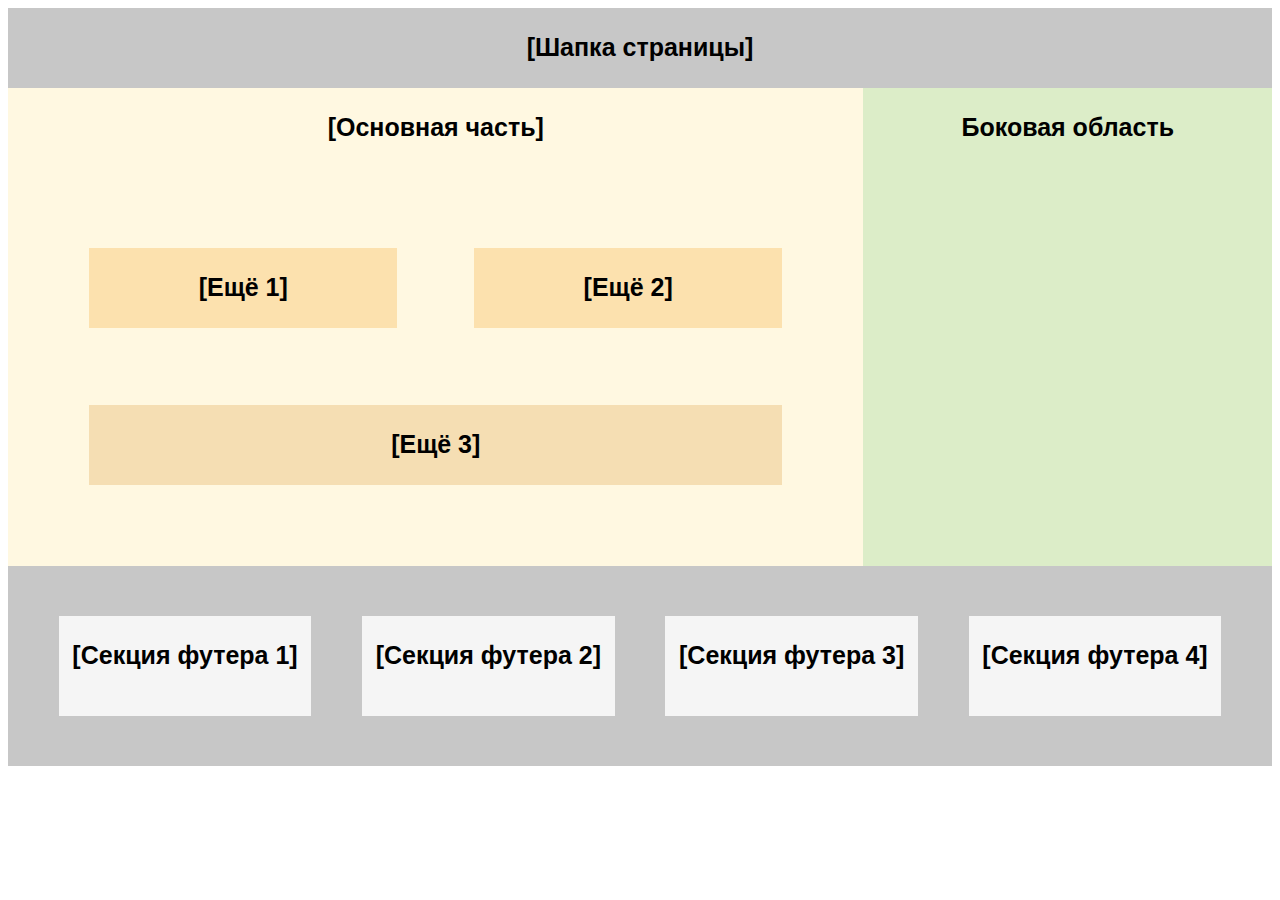
<file: week5_practice.html>
<!DOCTYPE html>
<html lang="en">
<head>
    <meta charset="UTF-8">
    <meta http-equiv="X-UA-Compatible" content="IE=edge">
    <meta name="viewport" content="width=device-width, initial-scale=1.0">
    <title>Document</title>
    <style>
        .flexbox{
            display: flex;
            flex-direction: row;
            flex-wrap: wrap;
            align-items: stretch;
            place-content: center;
            background-color: rgb(199, 199, 199);
            box-sizing: border-box;
            text-align: center;
            font-size: 25px;
            font-weight: bold;
            font-family: Arial, Helvetica, sans-serif
        }
        header {
            flex-basis: 100%;      
            height: 80px;
        }
        .main{
            display: flex;
            place-content: center;
            background-color:#fff8e1;
            flex-flow:column;
            min-height: 400px;
            flex-grow: 3;
        }
        .main_contain{
            place-content: center;
            display: flex;
            flex-flow:row;
            flex-wrap: wrap;
            flex-basis: 100%;
            margin: 5%;
        }
        .main_item_short{
            flex-basis: 40%; 
            background-color:rgb(252, 225, 174);
            height: 80px;
            min-width: 10px;
            margin: 5%;
        }
        .main_item_long{
            flex-basis: 100%;           
            background-color:wheat;
            height: 80px;
            min-width: 20px;
            margin: 5%;
        }
        .right_side{
            background-color: #dcedc8;
            flex-grow: 1;
            min-height: 400px;
        }
        footer{
            display: flex;
            flex-flow:row;
            flex-basis: 100%;
            flex-wrap: wrap;
            place-content: center;
            min-height: 200px;
        }
        .footer_section{
            flex-basis: 20%;
            background-color:whitesmoke;
            min-height: 100px;
            margin: 2%;
        }
        .break {
            flex-basis: 5%;
            height: 0;
        }
    </style>
</head>
<body>
    <div class="flexbox">
        <header><p>[Шапка страницы]</p></header>
        <div class="main"><p>[Основная часть]</p>
            <div class="main_contain">
                <div class="main_item_short"><p>[Ещё 1]</p></div>
                <div class="main_item_short"><p>[Ещё 2]</p></div>
                <div class="main_item_long"><p>[Ещё 3]</p></div>
            </div>
        </div>
        <div class="right_side"><p>Боковая область</p></div>
        <footer>
            <div class="footer_section"><p>[Секция футера 1]</p></div>
            <div class="footer_section"><p>[Секция футера 2]</p></div>
            <div class="footer_section"><p>[Секция футера 3]</p></div>
            <div class="footer_section"><p>[Секция футера 4]</p></div>
        </footer>
    </div>   
</body>
</html>
</file>
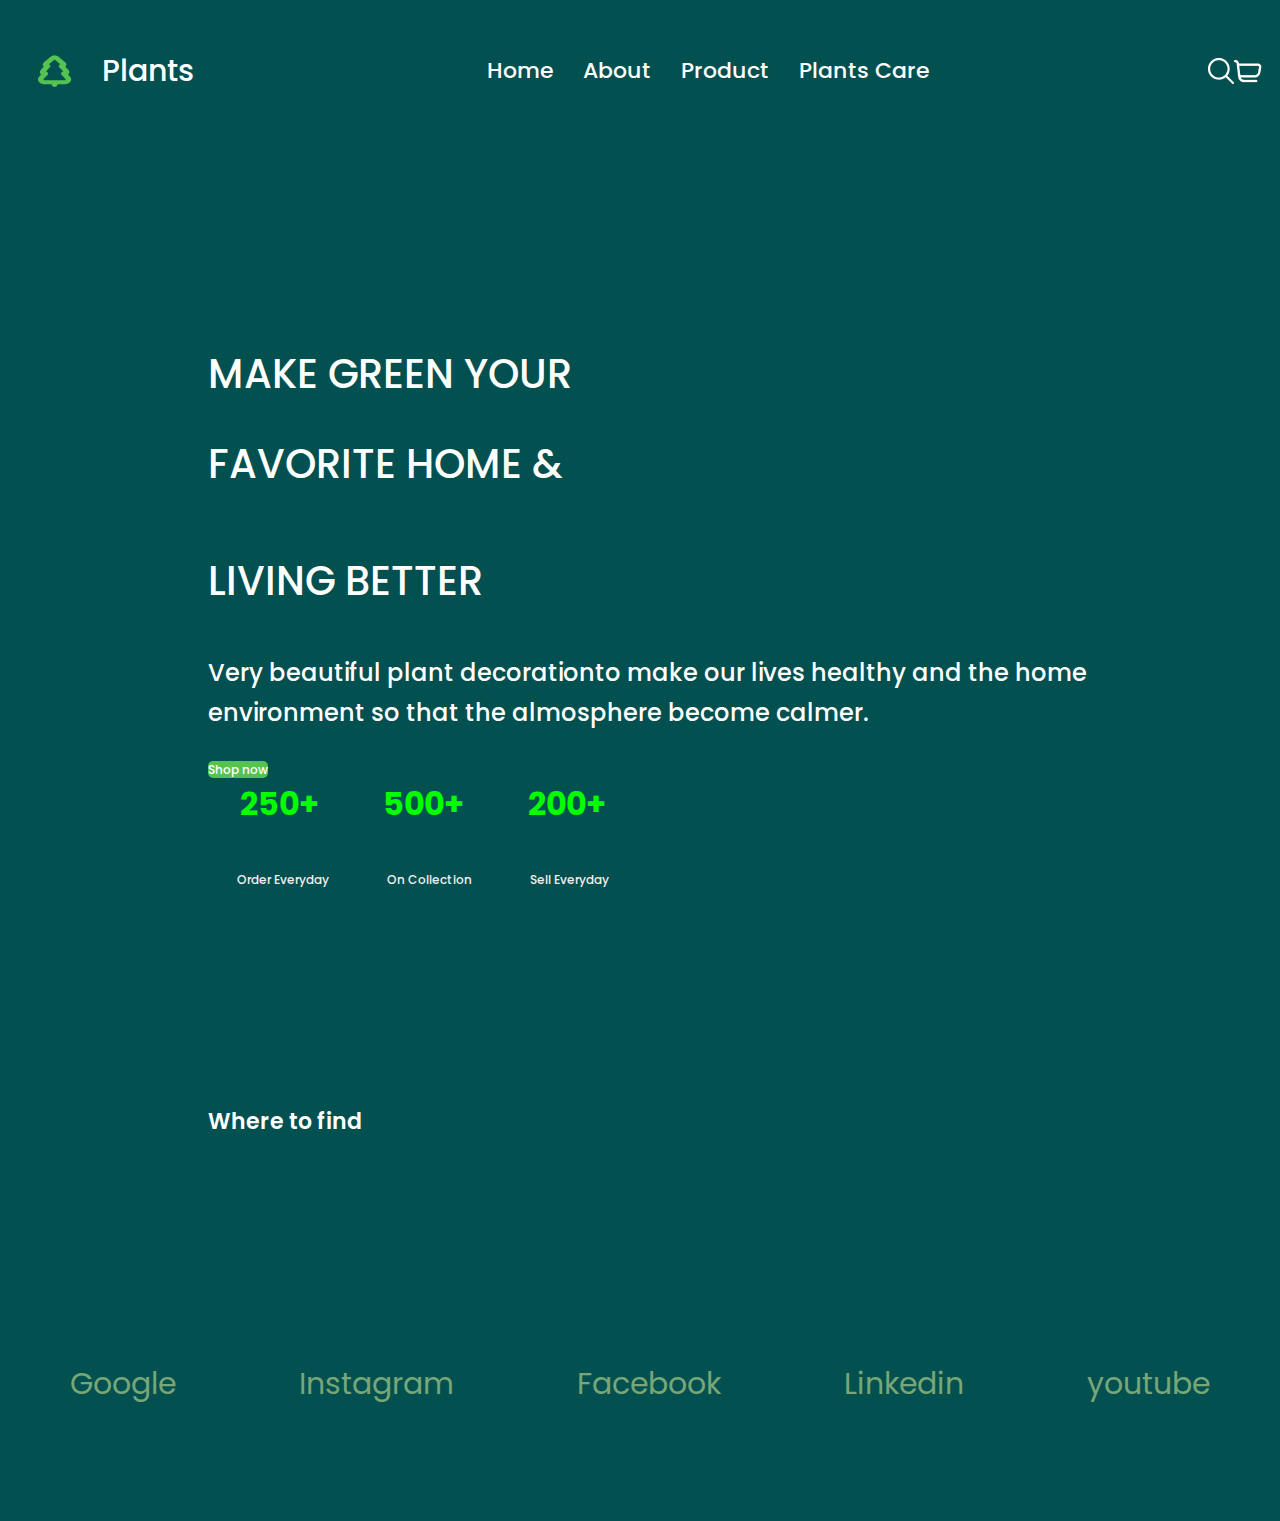
<file: week5/zadanie2/plants/plants.html>
<!DOCTYPE html>
<html lang="ru">
<head>
    <meta charset="UTF-8">
    <meta http-equiv="X-UA-Compatible" content="IE=edge">
    <meta name="viewport" content="width=device-width, initial-scale=1.0">
    <title>plants</title>
    <link rel="stylesheet" href="styles.css">
    <link href="https://fonts.googleapis.com/css2?family=Cormorant+Garamond:wght@300&family=Playfair+Display&family=Poppins:wght@100&family=Raleway:wght@100&family=Roboto+Condensed:wght@300&family=Roboto:wght@100&display=swap" rel="stylesheet">
</head>
<body>
    <div class="flexcontainer">
    <header class="header">
    <div class="header_section">
        <img src="images/logopic.png" alt="logopic" class="logopic">
        <h1 class="logotext">Plants</h1>
    </div>
    <nav class="header_section">
        <a href="#" class="header_nav_link">Home</a>
        <a href="#" class="header_nav_link">About</a>
        <a href="#" class="header_nav_link">Product</a>
        <a href="#" class="header_nav_link">Plants Care</a>
    </nav>
    <div class="header_section">
        <img src="images/magnifying_glass.png" alt="header_icon">
        <img src="images/basket.png" alt="header_icon">
    </div>
    </header>
    <main class="main_section">
        <h1 class="maintitle_large">Make green your <br> favorite home & </h1>
        <h1 class="maintitle_large">Living better </h1>
        <h2 class="mainsubtitle">Very beautiful plant decorationto make our lives healthy and the home environment so that the almosphere become calmer.</h2>
        <div class="main-button">
            <a href="#" class="button">Shop now</a>
        </div>
        <div class="info">
            <span class="main_numbers">250+</span>
            <span class="main_numbers">500+</span>
            <span class="main_numbers">200+</span>
        </div>
        <div class="info">    
            <span class="main_text">Order everyday</span>
            <span class="main_text">On Collection</span>
            <span class="main_text">Sell everyday</span>
        </div>
        <div class="image">
            <img src="images/mainpic.png" alt="flower">
        </div>
    </main>
    <footer>
        <div class="footer_text">Where to find </div>
        <div class="footer_links">
        <a href="#" class="footer_link">Google</a>
        <a href="#" class="footer_link">Instagram</a>
        <a href="#" class="footer_link">Facebook</a>
        <a href="#" class="footer_link">Linkedin</a>
        <a href="#" class="footer_link">youtube</a>
        </div>
    </footer>
    </div>
</body>
</html>
</file>
<file: week5/zadanie2/plants/styles.css>
body{
    background-color: rgb(3, 80, 80);
}
a {
    text-decoration: none;
}

.header{
    display: flex;
    justify-content: space-between;
    box-sizing: border-box;
    padding: 10px;
    color: white;
}

.header_section{
    display: flex;
    justify-content: space-around;
    align-items: center;
    margin: 5px 0 0 5px;
}

.logopic{
    padding: 10px 15px
}

.logotext{
    padding: 10px 15px;
    font-family: 'Poppins';
    font-style: normal;
    font-weight: 500;
    font-size: 30px;
    line-height: 36px;
    text-transform: capitalize;
    color: #FFFFFF;
}

.header_nav_link{
    font-family: 'Poppins';
    font-style: normal;
    font-weight: 500;
    font-size: 22px;
    line-height: 36px;
    text-transform: capitalize;
    padding: 10px 15px;
    color: #FFFFFF;
}
.header_icon{
    margin: 5px;
}

.main_section{
    width: 100%;
    max-width: 960px;
    min-width: 460px;
    margin: 200px;
    flex: 1 1 auto;
    box-sizing: border-box;

}

.maintitle_large{

    font-family: 'Poppins';
    font-style:normal;
    font-weight: 500;
    font-size: 40px;
    line-height: 90px;
    text-transform: uppercase;
    color: #FFFFFF;

}


.mainsubtitle{

    font-family: 'Poppins';
    font-style: normal;
    font-weight: 500;
    font-size: 24px;
    line-height: 40px;
    color: #FFFFFF;
}

.image{
    position: absolute;
    width: 932px;
    height: 996px;
    left: 1352px;
    top: 100px;
    bottom: 200px;


}

.button{

    background: #54C352;
    border-radius: 5px;
    width: 206px;
    height: 80px;

    font-family: 'Poppins';
    font-style: normal;
    font-weight: 500;
    font-size: 12px;
    line-height: 33px;
    color: #FFFFFF;
    text-align: center
    }

    .info{
    display: flex;
    max-width: 430px;
    margin-bottom: 40px;
    justify-content: space-around;
    align-items: center;
    }

    .main_numbers {
    font-family: 'Poppins';
    font-style: normal;
    font-weight: bold;
    font-size: 32px;
    line-height: 36px;
    color: #05FF00;
    }

    .main_text{

    font-family: 'Poppins';
    font-style: normal;
    font-weight: 500;
    font-size: 12px;
    line-height: 36px;
    text-transform: capitalize;
    color: #EFEFEF;
    }


    .footer_text{
    margin: 200px;
    font-family: 'Poppins';
    font-style: normal;
    font-weight: 600;
    font-size: 22px;
    line-height: 48px;
    color: #FFFFFF;

    }

    .footer_links {
    display: flex;
    justify-content: space-around;
    margin-bottom: 100px;
    }

    .footer_link{
    font-family: 'Poppins';
    font-style: normal;
    font-weight: 400;
    font-size: 30px;
    line-height: 75px;
    color: #78A677;
    }
</file>
